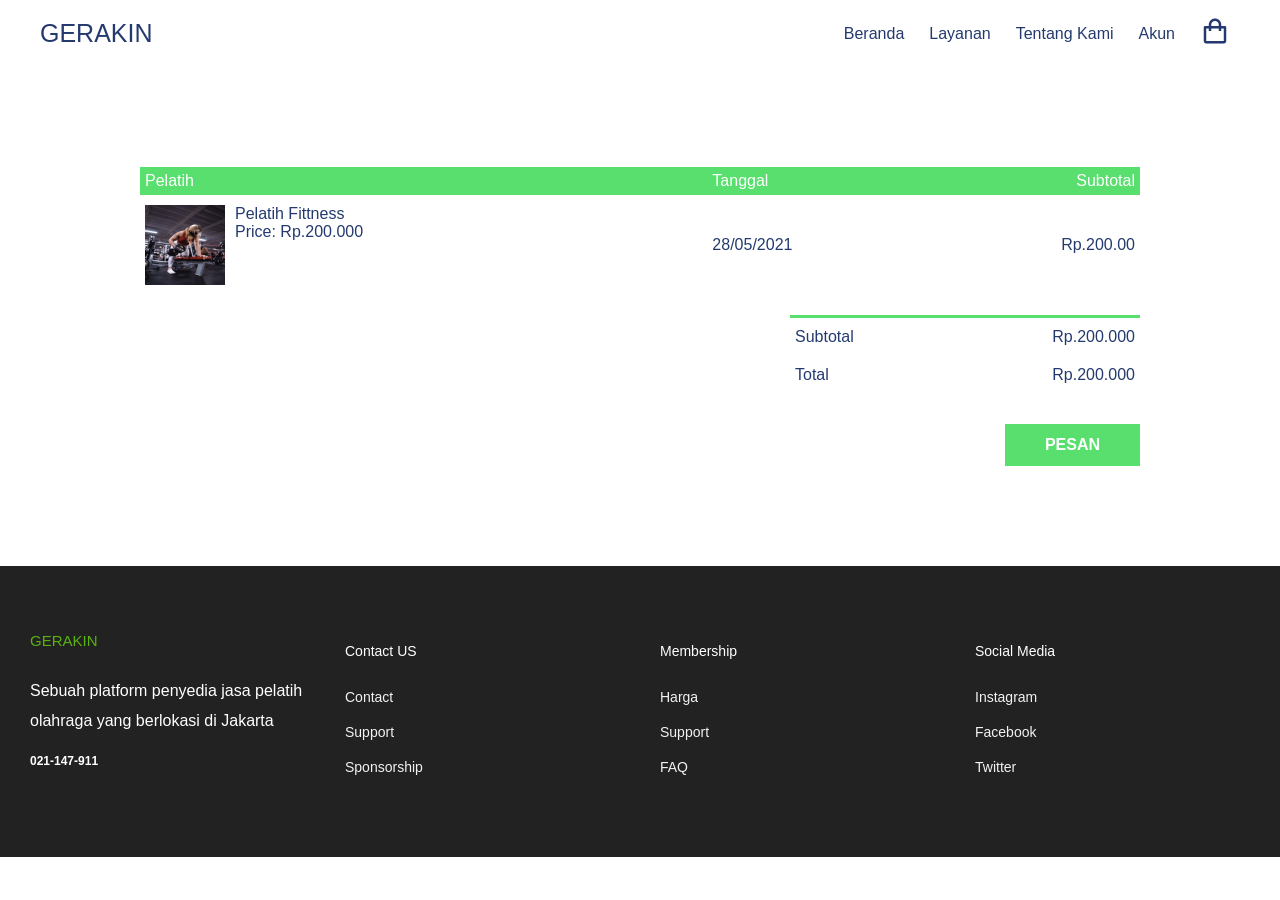
<file: Gerakin/cart.html>
<!DOCTYPE html>
<html lang="en">

<head>
  <meta charset="UTF-8" />
  <meta name="viewport" content="width=device-width, initial-scale=1.0" />
  <!-- Favicon -->
  <link rel="shortcut icon" href="./images/favicon.ico" type="image/x-icon">

  <!-- Box icons -->
  <link rel="stylesheet" href="https://cdn.jsdelivr.net/npm/boxicons@latest/css/boxicons.min.css" />

  <!-- Custom StyleSheet -->
  <link rel="stylesheet" href="style.css" />
  <link rel="stylesheet" href="style2.css" />
  <title>Aktivitas Pesanan</title>
</head>

<body>
  <!-- Navigation -->
  <nav class="nav">
    <div class="navigation container">
      <div class="logo">
        <h1>GERAKIN</h1>
      </div>

      <div class="menu">
        <div class="top-nav">
          <div class="logo">
            <h1>GERAKIN</h1>
          </div>
          <div class="close">
            <i class="bx bx-x"></i>
          </div>
        </div>

        <ul class="nav-list">
          <li class="nav-item">
            <a href="index.html" class="nav-link">Beranda</a>
          </li>
          <li class="nav-item">
            <a href="services.html" class="nav-link">Layanan</a>
          </li>
          <li class="nav-item">
            <a href="about.html" class="nav-link">Tentang Kami</a>
          </li>
          <li class="nav-item">
            <a href="#" class="nav-link">Akun</a>
          </li>
          <li class="nav-item">
            <a href="cart.html" class="nav-link icon"><i class="bx bx-shopping-bag"></i></a>
          </li>
        </ul>
      </div>

      <a href="cart.html" class="cart-icon">
        <i class="bx bx-shopping-bag"></i>
      </a>

      <div class="hamburger">
        <i class="bx bx-menu"></i>
      </div>
    </div>
  </nav>

  <!-- Cart Items -->
  <div class="container-md cart">
    <table>
      <tr>
        <th>Pelatih</th>
        <th>Tanggal</th>
        <th>Subtotal</th>
      </tr>
      <tr>
        <td>
          <div class="cart-info">
            <img src="./images/brandon-morales-G-sfu-oaW2w-unsplash.jpg" alt="">
            <div>
              <p>Pelatih Fittness</p>
              <span>Price: Rp.200.000</span>
              <br />
            </div>
          </div>
        </td>
        <td>28/05/2021</td>
        <td>Rp.200.00</td>
      </tr>
    </table>

    <div class="total-price">
      <table>
        <tr>
          <td>Subtotal</td>
          <td>Rp.200.000</td>
        </tr>
        <tr>
          <td>Total</td>
          <td>Rp.200.000</td>
        </tr>
      </table>
      <a href="order.html" class="checkout btn">Pesan</a>

    </div>

  </div>
  <!-- Footer -->
  <div class="footer">
    <div class="footer_wrapper">
        <div class="footer_desc">
            <h1>GERAKIN</h1>
            <p>Sebuah platform penyedia jasa pelatih olahraga yang berlokasi di Jakarta</p>
            <p id="contact">021-147-911</p>
        </div>
        <div class="footer_links">
            <h2 class="footer_title">Contact US</h2>
            <a href="/services.html" class="footer_link">Contact</a>
            <a href="/services.html" class="footer_link">Support</a>
            <a href="/services.html" class="footer_link">Sponsorship</a>
        </div>
    </div>
    <div class="footer_wrapper">
        <div class="footer_links">
            <h2 class="footer_title">Membership</h2>
            <a href="/services.html" class="footer_link">Harga</a>
            <a href="/services.html" class="footer_link">Support</a>
            <a href="/services.html" class="footer_link">FAQ</a>
        </div>
        <div class="footer_links">
            <h2 class="footer_title">Social Media</h2>
            <a href="/services.html" class="footer_link">Instagram</a>
            <a href="/services.html" class="footer_link">Facebook</a>
            <a href="/services.html" class="footer_link">Twitter</a>
        </div>
    </div>
</div>
  <!-- End Footer -->

  <!-- GSAP -->
  <script src="https://cdnjs.cloudflare.com/ajax/libs/gsap/3.5.1/gsap.min.js"></script>
  <!-- Custom Script -->
  <script src="app.js"></script>
  <script src="app2.js"></script>
</body>

</html>
</file>
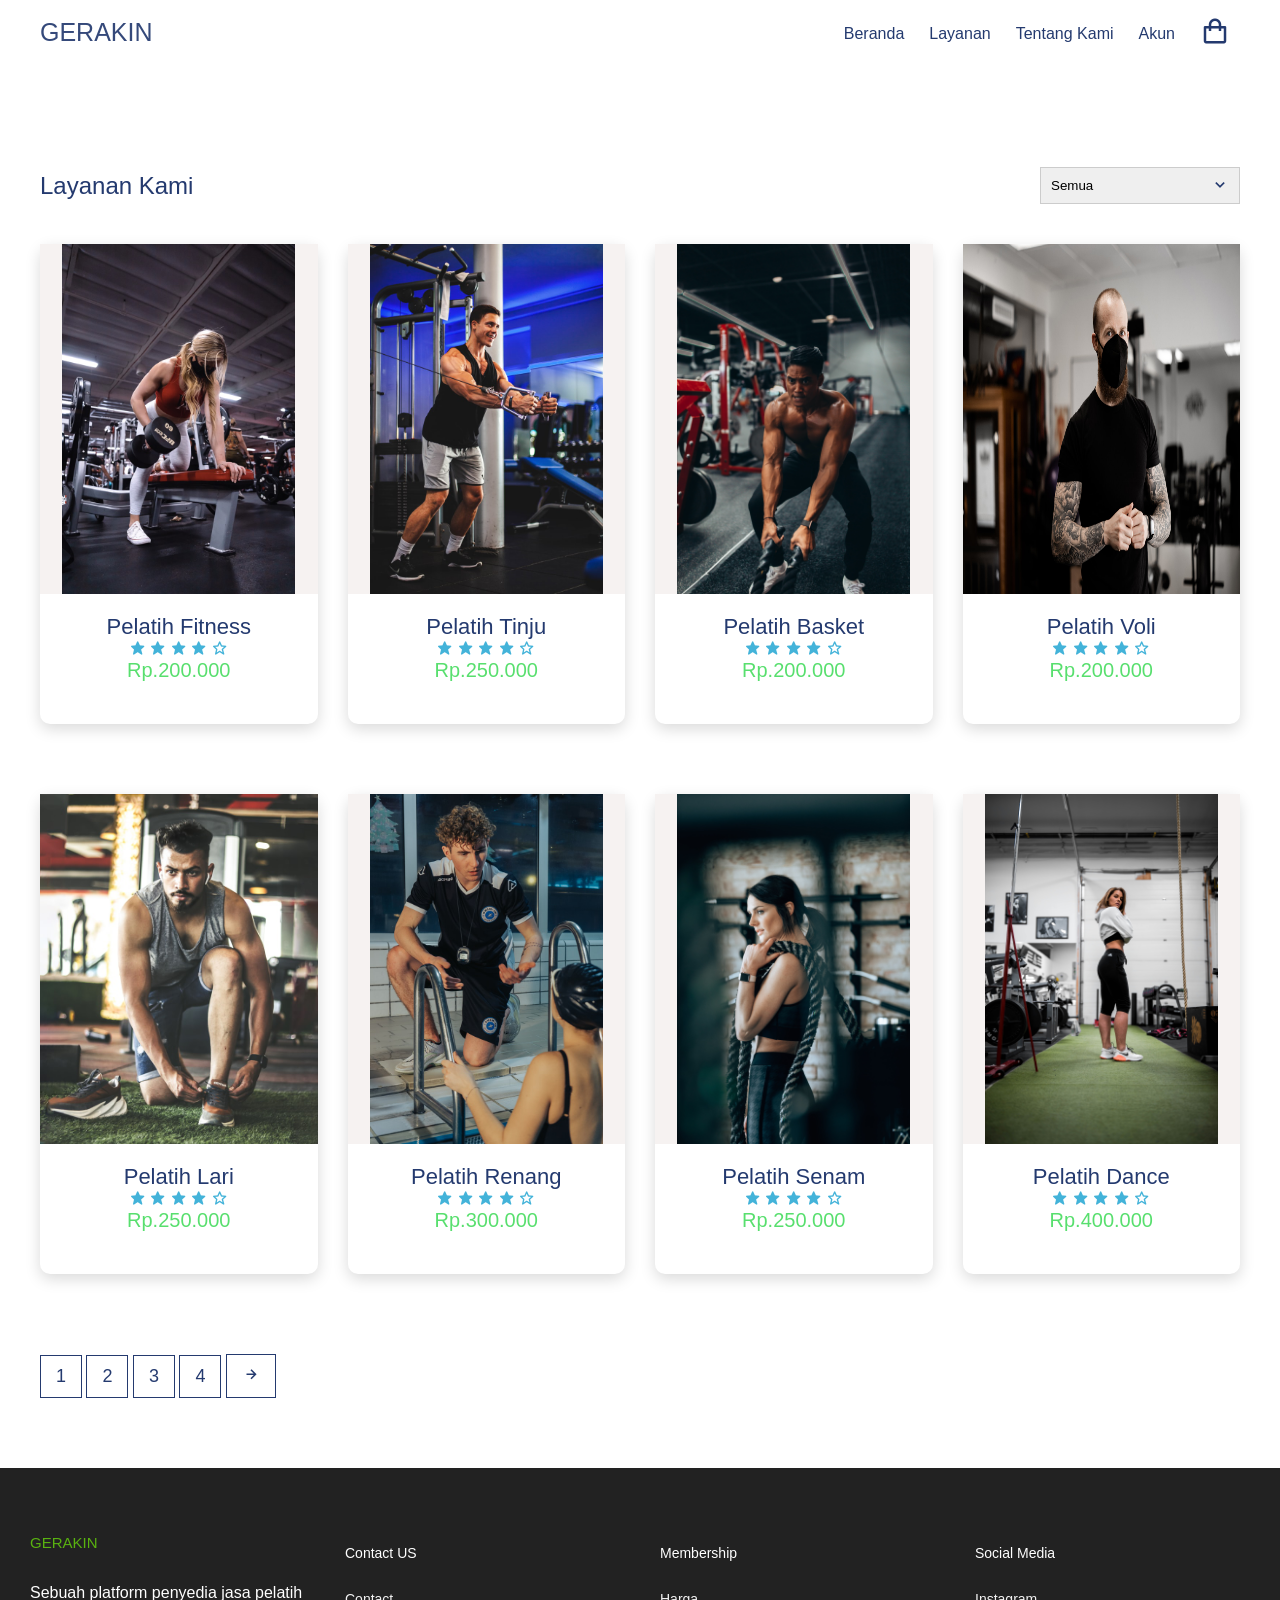
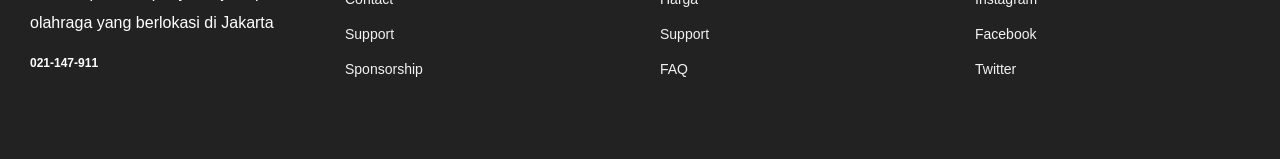
<file: Gerakin/order.html>
<!DOCTYPE html>
<html lang="en">

<head>
    <meta charset="UTF-8" />
    <meta name="viewport" content="width=device-width, initial-scale=1.0" />
    <!-- Favicon -->
    <link rel="shortcut icon" href="./images/favicon.ico" type="image/x-icon">
    
    <!-- Box icons -->
    <link rel="stylesheet" href="https://cdn.jsdelivr.net/npm/boxicons@latest/css/boxicons.min.css" />

    <!-- Custom StyleSheet -->
    <link rel="stylesheet" href="style.css">
    <link rel="stylesheet" href="style2.css">
    <title>GERAKIN</title>
</head>

<body>
    <!-- Navigation -->
    <nav class="nav">
        <div class="navigation container">
            <div class="logo">
                <h1>GERAKIN</h1>
            </div>

            <div class="menu">
                <div class="top-nav">
                    <div class="logo">
                        <h1>GERAKIN</h1>
                    </div>
                    <div class="close">
                        <i class="bx bx-x"></i>
                    </div>
                </div>

                <ul class="nav-list">
                    <li class="nav-item">
                        <a href="index.html" class="nav-link">Beranda</a>
                    </li>
                    <li class="nav-item">
                        <a href="services.html" class="nav-link">Layanan</a>
                    </li>
                    <li class="nav-item">
                        <a href="about.html" class="nav-link">Tentang Kami</a>
                    </li>
                    <li class="nav-item">
                        <a href="/" class="nav-link">Akun</a>
                    </li>
                    <li class="nav-item">
                        <a href="cart.html" class="nav-link icon"><i class="bx bx-shopping-bag"></i></a>
                    </li>
                </ul>
            </div>

            <a href="cart.html" class="cart-icon">
                <i class="bx bx-shopping-bag"></i>
            </a>

            <div class="hamburger">
                <i class="bx bx-menu"></i>
            </div>
        </div>
    </nav>

    <!-- All Products -->
    <section class="section all-products" id="products">
        <div class="top container">
            <h1>Layanan Kami</h1>
            <form>
                <select>
                    <option value="Semua">Semua</option>
                    <option value="1">Berdasarkan harga</option>
                    <option value="2">Berdasarkan lokasi</option>
                    <option value="3">Berdasarkan jenis kelamin</option>
                </select>
                <span><i class='bx bx-chevron-down'></i></span>
            </form>
        </div>

        <div class="product-center container">
            <div class="product">
                <div class="product-header">
                    <img src="./images/brandon-morales-G-sfu-oaW2w-unsplash.jpg" alt="Pelatih Wanita">
                    <ul class="icons">
                        <span><i class="bx bx-heart"></i></span>
                        <a href="cart.html"> <span><i class="bx bx-shopping-bag"></i></span>
                        </a>
                        <span><i class="bx bx-search"></i></span>
                    </ul>
                </div>
                <div class="product-footer">
                    <a href="order-detail.html">
                        <h3>Pelatih Fitness</h3>
                    </a>
                    <div class="rating">
                        <i class="bx bxs-star"></i>
                        <i class="bx bxs-star"></i>
                        <i class="bx bxs-star"></i>
                        <i class="bx bxs-star"></i>
                        <i class="bx bx-star"></i>
                    </div>
                    <h4 class="price">Rp.200.000</h4>
                </div>
            </div>
            <div class="product">
                <div class="product-header">
                    <img src="./images/total-shape-wXBK9JrM0iU-unsplash.jpg" alt="">

                    <ul class="icons">
                        <span><i class="bx bx-heart"></i></span>
                        <span><i class="bx bx-shopping-bag"></i></span>
                        <span><i class="bx bx-search"></i></span>
                    </ul>
                </div>
                <div class="product-footer">
                    <h3>Pelatih Tinju</h3>
                    <div class="rating">
                        <i class="bx bxs-star"></i>
                        <i class="bx bxs-star"></i>
                        <i class="bx bxs-star"></i>
                        <i class="bx bxs-star"></i>
                        <i class="bx bx-star"></i>
                    </div>
                    <h4 class="price">Rp.250.000</h4>
                </div>
            </div>
            <div class="product">
                <div class="product-header">
                    <img src="./images/penguinuhh-MmrSaEJZs4s-unsplash.jpg" alt="">

                    <ul class="icons">
                        <span><i class="bx bx-heart"></i></span>
                        <span><i class="bx bx-shopping-bag"></i></span>
                        <span><i class="bx bx-search"></i></span>
                    </ul>
                </div>
                <div class="product-footer">
                    <h3>Pelatih Basket</h3>
                    <div class="rating">
                        <i class="bx bxs-star"></i>
                        <i class="bx bxs-star"></i>
                        <i class="bx bxs-star"></i>
                        <i class="bx bxs-star"></i>
                        <i class="bx bx-star"></i>
                    </div>
                    <h4 class="price">Rp.200.000</h4>
                </div>
            </div>
            <div class="product">
                <div class="product-header">
                    <img src="./images/kadyn-pierce-yZstgyXBRuQ-unsplash.jpg" alt="">

                    <ul class="icons">
                        <span><i class="bx bx-heart"></i></span>
                        <span><i class="bx bx-shopping-bag"></i></span>
                        <span><i class="bx bx-search"></i></span>
                    </ul>
                </div>
                <div class="product-footer">
                    <h3>Pelatih Voli</h3>
                    <div class="rating">
                        <i class="bx bxs-star"></i>
                        <i class="bx bxs-star"></i>
                        <i class="bx bxs-star"></i>
                        <i class="bx bxs-star"></i>
                        <i class="bx bx-star"></i>
                    </div>
                    <h4 class="price">Rp.200.000</h4>
                </div>
            </div>
            <div class="product">
                <div class="product-header">
                    <img src="./images/kunal-goswami-eaUUbS-42YQ-unsplash.jpg" alt="">

                    <ul class="icons">
                        <span><i class="bx bx-heart"></i></span>
                        <span><i class="bx bx-shopping-bag"></i></span>
                        <span><i class="bx bx-search"></i></span>
                    </ul>
                </div>
                <div class="product-footer">
                    <h3>Pelatih Lari</h3>
                    <div class="rating">
                        <i class="bx bxs-star"></i>
                        <i class="bx bxs-star"></i>
                        <i class="bx bxs-star"></i>
                        <i class="bx bxs-star"></i>
                        <i class="bx bx-star"></i>
                    </div>
                    <h4 class="price">Rp.250.000</h4>
                </div>
            </div>
            <div class="product">
                <div class="product-header">
                    <img src="./images/rinke-dohmen-xv7rif9Vebc-unsplash.jpg" alt="">

                    <ul class="icons">
                        <span><i class="bx bx-heart"></i></span>
                        <span><i class="bx bx-shopping-bag"></i></span>
                        <span><i class="bx bx-search"></i></span>
                    </ul>
                </div>
                <div class="product-footer">
                    <h3>Pelatih Renang</h3>
                    <div class="rating">
                        <i class="bx bxs-star"></i>
                        <i class="bx bxs-star"></i>
                        <i class="bx bxs-star"></i>
                        <i class="bx bxs-star"></i>
                        <i class="bx bx-star"></i>
                    </div>
                    <h4 class="price">Rp.300.000</h4>
                </div>
            </div>
            <div class="product">
                <div class="product-header">
                    <img src="./images/spencer-davis-0ShTs8iPY28-unsplash.jpg" alt="">

                    <ul class="icons">
                        <span><i class="bx bx-heart"></i></span>
                        <span><i class="bx bx-shopping-bag"></i></span>
                        <span><i class="bx bx-search"></i></span>
                    </ul>
                </div>
                <div class="product-footer">
                    <h3>Pelatih Senam</h3>
                    <div class="rating">
                        <i class="bx bxs-star"></i>
                        <i class="bx bxs-star"></i>
                        <i class="bx bxs-star"></i>
                        <i class="bx bxs-star"></i>
                        <i class="bx bx-star"></i>
                    </div>
                    <h4 class="price">Rp.250.000</h4>
                </div>
            </div>
            <div class="product">
                <div class="product-header">
                    <img src="./images/subtle-cinematics-kwAR9KFiC_4-unsplash.jpg" alt="">

                    <ul class="icons">
                        <span><i class="bx bx-heart"></i></span>
                        <span><i class="bx bx-shopping-bag"></i></span>
                        <span><i class="bx bx-search"></i></span>
                    </ul>
                </div>
                <div class="product-footer">
                    <h3>Pelatih Dance</h3>
                    <div class="rating">
                        <i class="bx bxs-star"></i>
                        <i class="bx bxs-star"></i>
                        <i class="bx bxs-star"></i>
                        <i class="bx bxs-star"></i>
                        <i class="bx bx-star"></i>
                    </div>
                    <h4 class="price">Rp.400.000</h4>
                </div>
            </div>
        </div>
    </section>

    <section class="pagination">
        <div class=" container">
            <span>1</span>
            <span>2</span>
            <span>3</span>
            <span>4</span>
            <span><i class='bx bx-right-arrow-alt'></i></span>
        </div>
    </section>

    <!-- Footer -->
    <div class="footer">
        <div class="footer_wrapper">
            <div class="footer_desc">
                <h1>GERAKIN</h1>
                <p>Sebuah platform penyedia jasa pelatih olahraga yang berlokasi di Jakarta</p>
                <p id="contact">021-147-911</p>
            </div>
            <div class="footer_links">
                <h2 class="footer_title">Contact US</h2>
                <a href="/services.html" class="footer_link">Contact</a>
                <a href="/services.html" class="footer_link">Support</a>
                <a href="/services.html" class="footer_link">Sponsorship</a>
            </div>
        </div>
        <div class="footer_wrapper">
            <div class="footer_links">
                <h2 class="footer_title">Membership</h2>
                <a href="/services.html" class="footer_link">Harga</a>
                <a href="/services.html" class="footer_link">Support</a>
                <a href="/services.html" class="footer_link">FAQ</a>
            </div>
            <div class="footer_links">
                <h2 class="footer_title">Social Media</h2>
                <a href="/services.html" class="footer_link">Instagram</a>
                <a href="/services.html" class="footer_link">Facebook</a>
                <a href="/services.html" class="footer_link">Twitter</a>
            </div>
        </div>
    </div>
    <!-- End Footer -->

    <!-- GSAP -->
    <script src="https://cdnjs.cloudflare.com/ajax/libs/gsap/3.5.1/gsap.min.js"></script>
    <!-- Custom Script -->
    <script src="app2.js"></script>
    <script src="app.js"></script>
</body>

</html>
</file>
<file: Gerakin/style.css>
:root{
    --green: #58DF6E;
    --black: #000;
    --white: #ffffff;
}
*{
    box-sizing: border-box;
    margin: 0;
    padding: 0;
    font-family: 'Poppins', sans-serif;
}
.navbar {
    background: var(--black);
    height: 60px;
    padding: 0.5rem calc((100vw - 1200px) / 2);
    display: flex;
    justify-content: space-between;
    align-items: center;
    position: relative;
}

.navbar_logo{
    color: var(--white);
    text-decoration: none;
    padding-left: 1rem;
    font-size: 1.5rem;
}

.navbar_link{
    color: var(--white);
    text-decoration: none;
    padding: 0rem 1rem;
}

.navbar_link:hover {
    color: var(--green);
}

@media screen and (max-width: 768px) {
    body.active{
        overflow-y: hidden;
        overflow-x: hidden;
    }
    .navbar_link{
        display: flex;
        align-items: center;
        justify-content: center;
    }
    .navbar_menu{
        display: grid;
        grid-template-columns: 1fr;
        grid-template-rows: repeat(4,100px);
        position: absolute;
        width: 100%;
        top: -1000px;
    }
    .navbar_menu.active{
        top: 100%;
        opacity: 1;
        z-index: 99;
        height: 100vh;
        font-size: 1.5rem;
        background: var(--black);
    }

    .navbar_toggle .bar{
        width: 25px;
        height: 3px;
        margin: 5px auto;
        transition:  all 0.3s ease-in-out;
        background: var(--white);
        display: block;
        cursor: pointer;
    }


    #mobile-menu {
    position: absolute;
    top:  15%;
    right: 5%;
    transform: translate(5%, 20%);
    }

    #mobile-menu.is-active .bar:nth-child(2){
        opacity: 0;
    }
    #mobile-menu.is-active .bar:nth-child(1){
        transform: translateY(8px) rotate(45deg);
    }
    #mobile-menu.is-active .bar:nth-child(3){
        transform: translateY(-8px) rotate(-45deg);
    }
}


.hero {
    background: url('./images/ryan-snaadt-rfEM2vlm6ak-unsplash.jpg');
    height: 100vh;
    background-position: center;
    background-size: cover;
    padding: 0.5rem calc((100vw - 1200px) / 2);
    display: flex;
    justify-content: flex-start;
    align-items: center;
}

.hero_content {
    color: var(--green);
    padding: 3rem 1rem;
    line-height: 1;
}
.hero_content h1 {
    font-size: clamp(3rem, 8vw, 7rem);
    text-transform: uppercase;
    margin-bottom: 0.5rem;
}

.hero_content p {
    font-size: clamp(1rem, 4vw, 2.5rem);
    margin-bottom: 3rem;
}

.button {
    padding:  1rem 3rem;
    border: none;
    background: var(--white);
    color: var(--green);
    font-size: 1rem;
    cursor: pointer;
    outline: none;
    transition: 0.3s ease;
    text-decoration: none;
    border-radius: 4px;
}
.button:hover {
    background: var(--white);
    color: black;
}

.services {
    padding: 8rem calc((100vw - 1200px) / 2);
}

.services_container {
    display: grid;
    grid-template-columns: 1fr 1fr;
    padding: 1rem;
}

.services_img {
    width: 100%;
    height: 100%;
}

.topline {
    color: var(--green);
    text-transform: uppercase;
    font-weight: bold;
    margin-bottom: 0.5rem;
}

.services_heading {
    margin-bottom: 1rem;
    font-size: clamp(2rem, 6vw, 3rem);
}

.services_features {
    list-style: none;
}

.services_feature {
    margin-bottom: 1.5rem;
    font-size: clamp(1rem, 5vw,1.2rem);
}

.fa-check-circle {
    margin-right: 0.5rem;
    color: var(--green);
}

@media screen and (max-width: 768px) {
    .services_container {
        grid-template-columns: 1fr;
    }
}


.membership {
    background: var(--black);
    color: var(--white);
    padding: 6rem calc((100vw - 1100px) / 2);
    text-align: center;
}
.membership h1 {
    margin-bottom: 1rem;
    font-size: clamp(2rem, 5vw, 3rem);
    padding: 0 1rem;
}

.membership_desc {
    margin-bottom: 3rem;
    font-size: clamp(1rem, 3vw, 1.5rem);
    padding: 1rem;
}
.membership_wrapper {
    display: flex;
    justify-content: space-between;
    align-items: flex-start;
    padding: 1rem;
}

.membership_card {
    padding: 2rem;
    min-height: 450px;
    width: 325px;
    background: var(--white);
    color: var(--black);
    border-radius: 10px;
    display: flex;
    flex-direction: column;
    justify-content: space-between;
}

.membership_perks {
    min-height: 150px;
}

.membership_card p {
    margin-bottom: 1rem;
}

.card-icon {
    font-size: 3rem;
    margin-bottom:  2rem;
    color: var(--green);
}

.membership_card h3 {
    font-size: clamp(1rem, 5vw, 2rem);
    margin-bottom: 2rem;
}

.buttonMember{
    padding:  1rem 3rem;
    border: none;
    background: var(--green);
    color: var(--white);
    font-size: 1rem;
    cursor: pointer;
    outline: none;
    transition: 0.3s ease;
    text-decoration: none;
    border-radius: 4px;
}

@media screen and (max-width: 1100px) {
    .membership_wrapper {
        flex-direction: column;
        align-items: center;
    }
    .membership_card {
        width: 90%;
        margin-bottom: 2rem;
    }
}
.team {
    padding: 8rem calc((100vw - 1100px ) / 2);
}

.team_wrapper {
    display: grid;
    grid-template-columns: 1fr 1fr;
    grid-template-rows: repeat(auto, 350px);
}
.team_card {
    margin: 1rem;
    border-radius: 10px;
    position: relative;
}
.team_text{
    padding: 1rem;
}

.team_text h1 {
    margin-bottom: 1rem;
    font-size: 3rem;
}
.team_desc {
    font-size: clamp(1rem, 3vw,1.3rem);
    line-height: 1.4;
}

.team_card p {
    position: absolute;
    bottom: 30px;
    color: var(--white);
    left: 25px;
    font-size: 3rem;
}
.team_img {
    width: 100%;
    height: 100%;
    border-radius: 10px;
}

.text_text:nth-child(1){
    grid-row: 1/3;
    grid-column: 2/3;
}

.team_text:nth-child(2){
    grid-row: 5/6;
    grid-column: 1/2;
}

.team_card:nth-child(3){
    grid-row: 1/3;
    grid-column: 1/2;
}

.team_card:nth-child(4){
    grid-row: 2/4;
    grid-column: 2/3;
}

.team_card:nth-child(5){
    grid-row: 3/5;
    grid-column: 1/2;
}

.team_card:nth-child(6){
    grid-row: 4/6;
    grid-column: 2/3;
}

@media screen and (max-width: 768px){
    .team_wrapper{
        grid-template-columns: 1fr;
        grid-template-rows: auto;
    }

    .text_text:nth-child(1){
        grid-row: 1/2;
        grid-column: 1/2;
    }
    
    .team_text:nth-child(2){
        grid-row: 6/7;
        grid-column: 1/2;
    }
    
    .team_card:nth-child(3){
        grid-row: 3/4;
        grid-column: 1/2;
    }
    
    .team_card:nth-child(4){
        grid-row: 4/5;
        grid-column: 1/2;
    }
    
    .team_card:nth-child(5){
        grid-row: 5/6;
        grid-column: 1/2;
    }
    
    .team_card:nth-child(6){
        grid-row: 2/3;
        grid-column: 1/2;
    }
}


.buttontips {
    padding:  1rem 3rem;
    border: none;
    background: var(--green);
    color: var(--white);
    font-size: 1rem;
    cursor: pointer;
    outline: none;
    transition: 0.3s ease;
    text-decoration: none;
    border-radius: 4px;
}

.tips {
    background: linear-gradient(
        180deg,
        rgba(0,0,0,0.6)0%,
        rgba(0,0,0,0.6)35%,
        rgba(0,0,0,0.1)100%

    ),url(./images/mark-bertulfo-XKimW0pke6w-unsplash.jpg) no-repeat center;
    background-size: cover;
    height: 450px;
    width: 100%;
    padding: 5rem calc((100vw - 1300px) / 2);
    color: var(--white);
    display: flex;
    justify-content: center;
    align-items: center;
}

.tips_content  {
    display: flex;
    align-items: center;
    flex-direction: column;
}

.tips_content h1 {
    text-align: center;
    margin-bottom: 1rem;
    font-size: clamp(1rem, 5vw, 3rem);
    padding: 0 1rem;
}

.tips_content p {
    text-align: center;
    font-size: clamp(1rem, 2.5vw, 1.5rem);
    padding: 0 1rem;
    margin-bottom: 2rem;
}

form{
    z-index: 10;
}


@media screen and (max-width: 768px) {
    .form_wrap{
        display: flex;
        flex-direction: column;
        padding: 0 1rem;
    }
    .buttontips {
        width: 100%;
        min-width: 350px;
    }
}

@media screen and (max-width: 400px) {
    .buttontips{
        width: 100%;
        min-width: 250px;
    }
}

.footer {
    padding: 5rem calc((100vw - 1100px) / 2);
    display: grid;
    grid-template-columns: repeat(2, 1fr);
    color: var(--white);
    background: var(--black);
}
.footer_desc {
    padding: 0 2rem;
}
.footer_desc h1 {
    margin-bottom: 2rem;
    color: var(--green);
    font-size: 1.5rem;
}
.footer_desc p {
    margin-bottom: 1rem;
}
#contact {
    font-weight: bold;
    font-size: 1.2rem;
}
.footer_wrapper {
    display: grid;
    grid-template-columns: repeat(2, 1fr);
}
.footer_links {
    display: flex;
    flex-direction: column;
    align-items: flex-start;
    padding: 1rem 2rem;
}
.footer_title {
    font-size: 14px;
    margin-bottom: 16px;
}
.footer_link {
    text-decoration: none;
    color: rgb(242, 242, 242);
    font-size: 14px;
    margin-bottom: 0.5rem;
    transition: 0.3s ease-in-out;
}
.footer_link:hover {
    color: var(--green);
}
@media screen and (max-width: 820px) {
    .footer_wrapper{
        grid-template-columns: 1fr;
    }
}

@media screen and (max-width: 400px) {
    .footer_desc{
        padding: 1rem;
    }

    .footer_links{
        padding: 1rem;
    }
}
</file>
<file: Gerakin/style2.css>
:root {
    --white: #fff;
    --black: #222;
    --pink: #f60091;
    --grey: #444;
    --grey2: #959595;
    --grey-alt: #d1e2e9;
    --yellow: #ffd800;
    --green: #59b210;
  }
  
  *,
  *::before,
  *::after {
    margin: 0;
    padding: 0;
    box-sizing: inherit;
  }
  
  html {
    scroll-behavior: smooth;
    box-sizing: border-box;
    font-size: 62.5%;
  }
  
  body {
    font-family: "Poppins", sans-serif;
    font-size: 1.6rem;
    font-weight: 400;
    background-color: #fff;
    color: #243a6f;
    position: relative;
    z-index: 1;
  }
  
  h1,
  h2,
  h3,
  h4 {
    font-weight: 500;
  }
  
  a {
    color: inherit;
    text-decoration: none;
  }
  
  img {
    max-width: 100%;
  }
  
  li {
    list-style: none;
  }
  
  .container {
    max-width: 120rem;
    margin: 0 auto;
  }
  
  .container-md {
    max-width: 100rem;
    margin: 0 auto;
  }
  
  @media only screen and (max-width: 1200px) {
    .container {
      padding: 0 3rem;
    }
  
    .container-md {
      padding: 0 3rem;
    }
  }
  
  /* Header */
  .header {
    position: relative;
    width: 100%;
    min-height: 100vh;
    background-color: var(--grey-alt);
    overflow: hidden;
  }
  
  .nav {
    padding: 1.6rem 0;
  }
  
  .nav.fix-nav {
    position: fixed;
    top: 0;
    left: 0;
    width: 100%;
    background-color: black;
    box-shadow: 0 5px 15px rgba(0, 0, 0, 0.3);
    z-index: 999;
  }
  
  .nav.fix-nav .nav-link,
  .nav.fix-nav .logo,
  .nav.fix-nav .cart-icon,
  .nav.fix-nav .hamburger {
    color: #fff;
  }
  
  .navigation {
    display: flex;
    align-items: center;
    justify-content: space-between;
  }
  
  .logo h1 {
    font-size: 2.5rem;
  }
  
  .nav-list {
    display: flex;
    align-items: center;
  }
  
  .nav-item:not(:last-child) {
    margin-right: 0.5rem;
  }
  
  .nav-link:link,
  .nav-link:visited {
    padding: 0.8rem 1rem;
    transition: all 300ms ease-in-out;
  }
  
  .nav-link.icon {
    font-size: 3rem;
  }
  
  .top-nav {
    display: none;
  }
  
  .hamburger {
    display: none;
  }
  
  .cart-icon {
    display: none;
  }
  
  @media only screen and (max-width: 768px) {
    .menu {
      position: fixed;
      top: 0;
      left: -100%;
      width: 80%;
      max-width: 40rem;
      height: 100%;
      background-color: #fff;
      transition: all 500ms ease-in-out;
      z-index: 100;
    }
  
    .menu.show {
      left: 0;
    }
  
    .top-nav {
      display: flex;
      align-items: center;
      justify-content: space-between;
      background-color: #243a6f;
      padding: 1rem 1.6rem;
    }
  
    .top-nav .logo {
      color: #fff;
    }
  
    .top-nav .close {
      color: #fff;
      font-size: 3rem;
      padding: 1rem;
      cursor: pointer;
    }
  
    .cart-icon {
      display: block;
      font-size: 3rem;
    }
  
    .hamburger {
      display: block;
      font-size: 3rem;
      padding: 0.5rem;
      cursor: pointer;
    }
  
    .nav-link:link,
    .nav-link:visited {
      display: block;
      font-size: 1.7rem;
      padding: 1rem 0;
    }
  
    .nav.fix-nav .nav-link {
      color: #243a6f;
    }
  
    .nav-list {
      flex-direction: column;
      align-items: start;
      padding: 1rem 1.6rem;
    }
  
    body.show::before {
      content: "";
      position: absolute;
      top: 0;
      left: 0;
      width: 100%;
      height: 100%;
      background-color: rgba(0, 0, 0, 0.8);
      z-index: 4;
    }
  
    .nav.show {
      background-color: rgba(0, 0, 0, 0.8);
    }
  
    .nav-link.icon {
      display: none;
    }
  }
  
  /* Hero */
  .header .hero-img {
    position: absolute;
    bottom: -10%;
    right: -5%;
    height: 70rem;
    object-fit: contain;
  }
  
  .hero-content {
    position: absolute;
    top: 50%;
    transform: translate(25%, -50%);
  }
  
  .hero-content h2 {
    color: #b888ff;
    font-size: 3rem;
    font-weight: 700;
    margin-bottom: 1rem;
  }
  
  .hero-content .discount {
    color: #fbb419;
  }
  
  .hero-content h1 span {
    color: #253b70;
    font-size: 6rem;
    font-weight: 700;
    display: block;
    line-height: 1;
    text-shadow: 3px 3px 0 #f1f1f1, 4px 4px 0 #f1f1f1;
  }
  
  .btn {
    display: inline-block;
    background-color: #58DF6E;
    padding: 1.2rem 4rem;
    color: #fff;
    font-weight: 600;
    text-transform: uppercase;
    margin-top: 3rem;
  }
  
  @media only screen and (max-width: 1200px) {
    .header .hero-img {
      right: -20%;
    }
  
    .hero-content {
      transform: translate(20%, -50%);
    }
  
    .hero-content h2 {
      font-size: 2rem;
    }
  
    .hero-content h1 span {
      font-size: 5rem;
    }
  }
  
  @media only screen and (max-width: 996px) {
    .header {
      min-height: 70vh;
    }
  
    .header .hero-img {
      height: 40rem;
      right: -10%;
    }
  }
  
  @media only screen and (max-width: 567px) {
    .header {
      min-height: 100vh;
    }
  
    .header .hero-img {
      height: 40rem;
      bottom: -15%;
    }
  
    .hero-content {
      top: 40%;
      transform: translate(15%, -50%);
    }
  
    .header .hero-img {
      right: 0%;
    }
  
    .hero-content h2 {
      font-size: 1.8rem;
    }
  
    .hero-content h1 span {
      font-size: 4rem;
    }
  
    .hero-content a {
      padding: 1rem 3rem;
    }
  }
  
  /* Adverts */
  .section {
    padding: 10rem 0 5rem 0;
  }
  
  .advert-center {
    display: grid;
    grid-template-columns: repeat(auto-fit, minmax(30rem, 1fr));
    gap: 3rem;
  }
  
  .advert-box {
    position: relative;
    color: #fff;
    height: 27rem;
    border-radius: 1rem;
    padding: 1.6rem;
    overflow: hidden;
    z-index: 1;
  }
  
  .advert-box img {
    position: absolute;
    bottom: 0%;
    left: -20%;
    height: 100%;
    width: 35rem;
    z-index: -1;
  }
  
  .advert-box:nth-child(1) {
    background-color: #f5c5d1;
  }
  
  .advert-box:nth-child(2) {
    background-color: #a1d1df;
  }
  
  .advert-box:nth-child(3) {
    background-color: #e5bc00;
  }
  
  .advert-box .dotted {
    position: relative;
    height: 100%;
    border: 2px dashed #f1f1f1;
    border-radius: 1rem;
  }
  
  .advert-box .content {
    position: absolute;
    top: 50%;
    right: 5%;
    transform: translate(0, -50%);
  }
  
  .advert-box .content h2,
  .advert-box .content h4 {
    text-shadow: 5px 6px 0px rgba(37, 59, 112, 0.1);
  }
  
  .advert-box .content h2 {
    line-height: 1.2;
    font-size: 3rem;
    font-weight: 700;
    margin-bottom: 1rem;
  }
  
  .advert-box .content h4 {
    font-size: 1.5rem;
    text-transform: capitalize;
  }
  
  /* Featured Products */
  
  .title {
    margin: 4rem 0 7rem 0;
    text-align: center;
  }
  
  .title h1 {
    font-size: 3rem;
    display: inline-block;
    position: relative;
    z-index: 0;
  }
  
  .title h1::after {
    content: "";
    position: absolute;
    left: 50%;
    bottom: -20%;
    transform: translate(-50%, -50%);
    background-color: var(--pink);
    width: 50%;
    height: 0.4rem;
    z-index: 1;
  }
  
  /* Product */
  .product-center {
    display: grid;
    grid-template-columns: repeat(auto-fit, minmax(25rem, 1fr));
    gap: 7rem 3rem;
  }
  
  .product {
    height: 48rem;
    background-color: #fff;
    box-shadow: 0 0.5rem 1.5rem rgba(0, 0, 0, 0.15);
    border-radius: 1rem;
    text-align: center;
    transition: all 300ms ease-in-out;
  }
  
  .product:hover {
    box-shadow: 0 0.5rem 1.5rem rgba(0, 0, 0, 0.25);
  }
  
  .product-header {
    position: relative;
    height: 35rem;
    background-color: #f6f2f1;
    transition: all 300ms ease-in-out;
    z-index: 0;
  }
  
  .product-header img {
    height: 100%;
  }
  
  .product-footer {
    padding: 2rem 1.6rem 1.6rem 1.6rem;
  }
  
  .product-footer h3 {
    font-size: 2.2rem;
  }
  
  .rating {
    color: #43b3d9;
  }
  
  .product-footer .price {
    color: #58DF6E;
    font-size: 2rem;
  }
  
  .product:hover .product-header::after {
    content: "";
    position: absolute;
    width: 100%;
    height: 100%;
    left: 0;
    top: 0;
    border-radius: 1rem 1rem 0 0;
    background-color: rgba(0, 0, 0, 0.5);
    transition: all 500ms ease-in-out;
    z-index: 1;
  }
  
  .product-header .icons {
    position: absolute;
    right: 5%;
    top: 50%;
    transform: translate(0, -50%) scale(0);
    z-index: 2;
    opacity: 0;
    transition: all 500ms ease-in-out;
  }
  
  .product-header .icons span {
    background-color: #fff;
    font-size: 2.5rem;
    display: block;
    border-radius: 50%;
    padding: 1.5rem 1.6rem;
    line-height: 2rem;
    cursor: pointer;
    transition: all 300ms ease-in-out;
  }
  
  .product-header .icons span i {
    transition: all 500ms ease-in-out;
  }
  
  .product-header .icons span:not(:last-child) {
    margin-bottom: 1rem;
  }
  
  .product-header .icons span:hover {
    background-color: #ff7c9c;
    color: #fff;
  }
  
  .product:hover .icons {
    opacity: 1;
    transform: translate(0, -50%) scale(1);
  }
  
  .product-header .icons a {
    display: block;
    margin-bottom: 1rem;
  }
  
  /* Exclusive Product */
  .product-banner {
    display: grid;
    grid-template-columns: 1fr 1fr;
    height: 50rem;
    background-color: #243a6f;
  }
  
  .product-banner .left img {
    object-fit: cover;
    height: 100%;
  }
  
  .product-banner .right {
    align-self: center;
    text-align: center;
    padding: 1.6rem;
  }
  
  .product-banner .content h2 {
    color: #fbb419;
    font-size: 3rem;
    font-weight: 700;
    margin-bottom: 1rem;
  }
  
  .product-banner .content .discount {
    color: #b888ff;
  }
  
  .product-banner .content h1 span {
    color: #fff;
    font-size: 6rem;
    font-weight: 700;
    display: block;
    line-height: 1;
  }
  
  @media only screen and (max-width: 996px) {
    .product-banner .content h1 span {
      font-size: 5rem;
    }
  }
  
  @media only screen and (max-width: 768px) {
    .product-banner {
      grid-template-columns: 1fr;
    }
  
    .product-banner .left {
      display: none;
    }
  
    .product-banner .content h1 span {
      font-size: 4rem;
    }
  
    .product-banner .content h2 {
      font-size: 2rem;
    }
  
    .product-banner .content a {
      padding: 1rem 3rem;
    }
  }
  
  /* Testimonials */
  .testimonial-center {
    display: grid;
    grid-template-columns: repeat(auto-fit, minmax(25rem, 1fr));
    gap: 6rem;
  }
  
  .testimonial {
    position: relative;
    padding: 5rem;
    background-color: #fff;
    box-shadow: 0 0.5rem 1.5rem rgba(0, 0, 0, 0.1);
    transition: all 300ms ease-in-out;
    text-align: center;
    border-radius: 0.5rem;
  }
  
  .testimonial:hover {
    box-shadow: 0 0.5rem 1.5rem rgba(0, 0, 0, 0.2);
    transform: translateY(-1rem);
  }
  
  .testimonial span {
    position: absolute;
    top: 2%;
    left: 50%;
    font-size: 12rem;
    font-family: sans-serif;
    color: #ff7c9c;
    line-height: 1;
    transform: translate(-50%, 0);
  }
  
  .testimonial p {
    margin: 2rem 0 1rem 0;
  }
  
  .testimonial .rating {
    margin-bottom: 1rem;
  }
  
  .testimonial .img-cover {
    border-radius: 50%;
    width: 8rem;
    height: 8rem;
    overflow: hidden;
    margin: 0 auto;
  }
  
  .testimonial .img-cover img {
    height: 100%;
    object-fit: cover;
  }
  
  .testimonial h4 {
    margin-top: 1rem;
  }
  
  /* Brands */
  .brands-center {
    display: grid;
    grid-template-columns: repeat(6, 1fr);
    gap: 3rem;
  }
  
  .brand {
    height: 8rem;
    width: 8rem;
    margin: 0 auto;
  }
  
  .brand img {
    object-fit: contain;
  }
  
  @media only screen and (max-width: 768px) {
    .brands-center {
      grid-template-columns: repeat(3, 1fr);
    }
  }
  
  /* ========= Footer ======== */
  .footer {
    background-color: var(--black);
    padding: 6rem 1rem;
    line-height: 3rem;
  }
  
  .footer-center span {
    margin-right: 1rem;
  }
  
  .footer-container {
    display: grid;
    grid-template-columns: repeat(4, 1fr);
    color: var(--white);
  }
  
  .footer-center a:link,
  .footer-center a:visited {
    display: block;
    color: #f1f1f1;
    font-size: 1.4rem;
    transition: 0.6s;
  }
  
  .footer-center a:hover {
    color: var(--pink);
  }
  
  .footer-center div {
    color: #f1f1f1;
    font-size: 1.4rem;
  }
  
  .footer-center h3 {
    font-size: 1.8rem;
    font-weight: 400;
    margin-bottom: 1rem;
  }
  
  @media only screen and (max-width: 998px) {
    .footer-container {
      grid-template-columns: repeat(2, 1fr);
      row-gap: 2rem;
    }
  }
  
  @media only screen and (max-width: 768px) {
    .footer-container {
      grid-template-columns: 1fr;
      row-gap: 2rem;
    }
  }
  
  /* All Products */
  .section .top {
    display: flex;
    align-items: center;
    justify-content: space-between;
    margin-bottom: 4rem;
  }
  
  .all-products .top select {
    font-family: "Poppins", sans-serif;
    width: 20rem;
    padding: 1rem;
    border: 1px solid #ccc;
    appearance: none;
    outline: none;
  }
  
  form {
    position: relative;
    z-index: 1;
  }
  
  form span {
    position: absolute;
    top: 50%;
    right: 1rem;
    transform: translateY(-50%);
    font-size: 2rem;
    z-index: 0;
  }
  
  @media only screen and (max-width: 768px) {
    .all-products .top select {
      width: 15rem;
    }
  }
  
  /* Pagination */
  .pagination {
    padding: 3rem 0 5rem 0;
  }
  
  .pagination span {
    display: inline-block;
    padding: 1rem 1.5rem;
    border: 1px solid #243a6f;
    font-size: 1.8rem;
    margin-bottom: 2rem;
    cursor: pointer;
    transition: all 300ms ease-in-out;
  }
  
  .pagination span:hover {
    border: 1px solid #243a6f;
    background-color: #243a6f;
    color: #fff;
  }
  
  /* Detail */
  .product-detail .details {
    display: grid;
    grid-template-columns: 1fr 1.2fr;
    gap: 7rem;
  }
  
  .product-detail .left {
    display: flex;
    flex-direction: column;
  }
  
  .product-detail .left .main {
    text-align: center;
    background-color: #f6f2f1;
    margin-bottom: 2rem;
    height: 45rem;
    padding: 3rem;
  }
  
  .product-detail .left .main img {
    object-fit: contain;
    height: 100%;
  }
  
  .product-detail .thumbnails {
    display: grid;
    grid-template-columns: repeat(4, 1fr);
    gap: 1rem;
  }
  
  .product-detail .thumbnail {
    width: 10rem;
    height: 10rem;
    background-color: #f6f2f1;
    text-align: center;
  }
  
  .product-detail .thumbnail img {
    height: 100%;
    object-fit: contain;
  }
  
  .product-detail .right span {
    display: inline-block;
    font-size: 1.5rem;
    margin-bottom: 1rem;
  }
  
  .product-detail .right h1 {
    font-size: 4rem;
    line-height: 1.2;
    margin-bottom: 2rem;
  }
  
  .product-detail .right .price {
    font-size: 600;
    font-size: 2rem;
    color: #58DF6E;
    margin-bottom: 2rem;
  }
  
  .product-detail .right div {
    display: inline-block;
    position: relative;
    z-index: 1;
  }
  
  .product-detail .right select {
    font-family: "Poppins", sans-serif;
    width: 20rem;
    padding: 0.7rem;
    border: 1px solid #ccc;
    appearance: none;
    outline: none;
  }
  
  .product-detail form {
    margin-bottom: 2rem;
  }
  
  .product-detail form span {
    position: absolute;
    top: 50%;
    right: 1rem;
    transform: translateY(-50%);
    font-size: 2rem;
    z-index: 0;
  }
  
  .product-detail .form {
    margin-bottom: 3rem;
  }
  
  .product-detail .form input {
    padding: 0.8rem;
    text-align: center;
    width: 3.5rem;
    margin-right: 2rem;
  }
  
  .product-detail .form .addCart {
    background: #58DF6E;
    padding: 0.8rem 4rem;
    color: #fff;
    border-radius: 3rem;
  }
  
  .product-detail h3 {
    text-transform: uppercase;
    margin-bottom: 2rem;
  }
  .tgl-jam {
      margin-top: 10px;
      margin-bottom: 10px;
  }
.buttonPesan {
    padding:  1rem 3rem;
    margin-top: 15px;
    margin-bottom: 15px;
    border: none;
    background: #58DF6E;
    color: black;
    font-size: 1rem;
    cursor: pointer;
    outline: none;
    transition: 0.3s ease;
    text-decoration: none;
    border-radius: 4px;
}
  
  @media only screen and (max-width: 996px) {
    .product-detail .left {
      width: 30rem;
      height: 45rem;
    }
  
    .product-detail .details {
      gap: 3rem;
    }
  
    .product-detail .thumbnails {
      width: 30rem;
      gap: 0.5rem;
    }
  
    .product-detail .thumbnail {
      width: auto;
      height: 10rem;
      background-color: #f6f2f1;
      text-align: center;
      padding: 0.5rem;
    }
  }
  
  @media only screen and (max-width: 650px) {
    .product-detail .details {
      grid-template-columns: 1fr;
    }
  
    .product-detail .right {
      margin-top: 10rem;
    }
  
    .product-detail .left {
      width: 100%;
      height: 45rem;
    }
  
    .product-detail .details {
      gap: 3rem;
    }
  
    .product-detail .thumbnails {
      width: 100%;
      gap: 0.5rem;
    }
  }
  
  /* Cart Items */
  .cart {
    margin: 10rem auto;
  }
  
  table {
    width: 100%;
    border-collapse: collapse;
  }
  
  .cart-info {
    display: flex;
    flex-wrap: wrap;
  }
  
  th {
    text-align: left;
    padding: 0.5rem;
    color: #fff;
    background-color:#58DF6E ;
    font-weight: normal;
  }
  
  td {
    padding: 1rem 0.5rem;
  }
  
  td input {
    width: 5rem;
    height: 3rem;
    padding: 0.5rem;
  }
  
  td a {
    color: #58DF6E;
    font-size: 1.4rem;
  }
  
  td img {
    width: 8rem;
    height: 8rem;
    margin-right: 1rem;
  }
  
  .total-price {
    display: flex;
    justify-content: flex-end;
    align-items: end;
    flex-direction: column;
    margin-top: 2rem;
  }
  
  .total-price table {
    border-top: 3px solid #58DF6E;
    width: 100%;
    max-width: 35rem;
  }
  
  td:last-child {
    text-align: right;
  }
  
  th:last-child {
    text-align: right;
  }
  
  @media only screen and (max-width: 567px) {
    .cart-info p {
      display: none;
    }
  }
</file>
